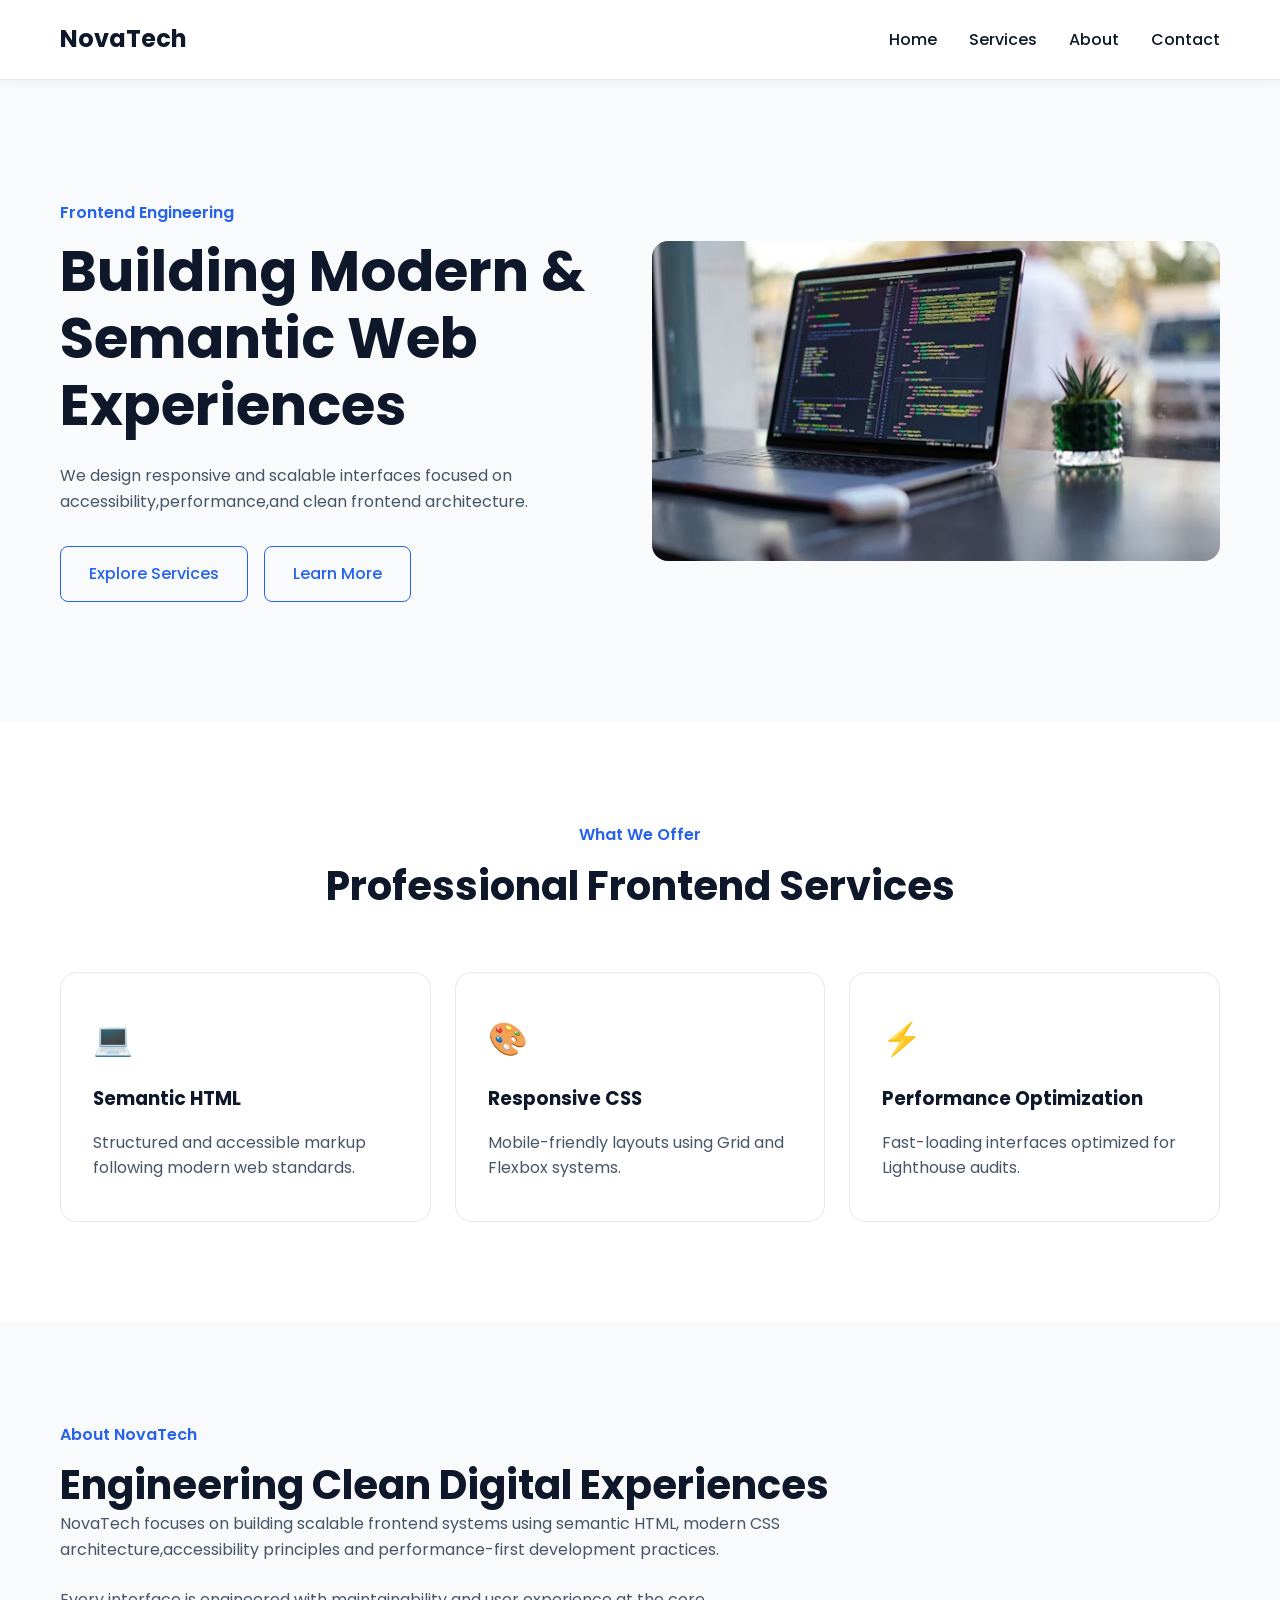
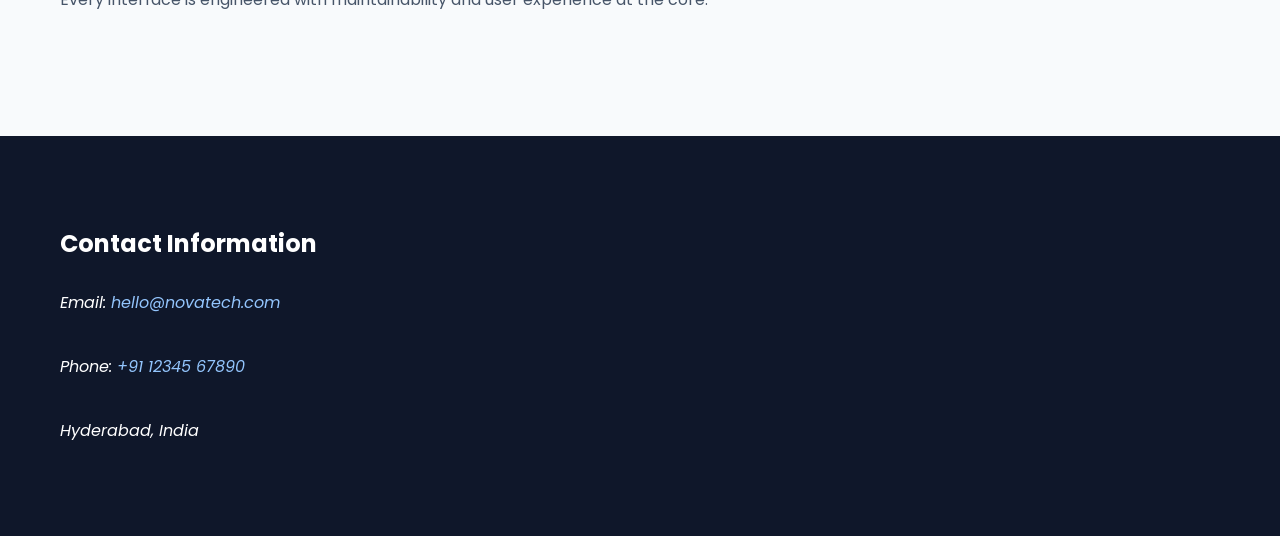
<file: Task-1-Laxmipranathi/index.html>
<!DOCTYPE html>
<html lang="en">

<head>
    <meta charset="UTF-8">
    <meta name="viewport" content="width=device-width, initial-scale=1.0">
    <meta
  name="description"
  content="NovaTech is a modern frontend engineering landing page focused on semantic HTML, responsive CSS, accessibility, and performance."
/>
    <!-- Google Fonts -->
    <link rel="preconnect" href="https://fonts.googleapis.com" />

    <link rel="preconnect" href="https://fonts.gstatic.com" crossorigin />

    <link href="https://fonts.googleapis.com/css2?family=Poppins:wght@300;400;500;600;700&display=swap"
        rel="stylesheet" />

        <title>NovaTech | Frontend Engineering</title>
    <!-- External CSS -->
    <link rel="stylesheet" href="css/style.css" />

</head>

<body>
    <!--HEADER-->
    <header class="header">
        <div class="container header__container">
            <a href="#" class="header__logo">
                <span class="text-logo">NovaTech</span>
            </a>
            <nav class="nav" aria-label="Main Navigation">
                <ul class="nav__list">
                    <li class="nav__item">
                        <a href="#home" class="nav__link">Home</a>
                    </li>

                    <li class="nav__item">
                        <a href="#services" class="nav__link">Services</a>
                    </li>

                    <li class="nav__item">
                        <a href="#about" class="nav__link">About</a>
                    </li>

                    <li class="nav__item">
                        <a href="#contact" class="nav__link">Contact</a>
                    </li>
                </ul>
            </nav>
        </div>
    </header>
    <main>
        <!--Hero-->

        <section class="hero" id="home">
            <div class="container hero__container">
                <article class="hero__content">
                    <p class="hero__subtitle">Frontend Engineering</p>
                    <h1 class="hero__title">Building Modern & Semantic Web Experiences</h1>
                    <p class="hero__description">
                        We design responsive and scalable interfaces focused on accessibility,performance,and clean
                        frontend architecture.
                    </p>
                    <div class="hero__buttons">
                        <a href="#services" class="button button--primary">Explore Services</a>
                        <a href="#about" class="button button--secondary">Learn More</a>
                    </div>
                </article>

                <figure class="hero__image-wrapper">
                    <img src="./assets/images/hero.webp" alt="Frontend developer designing responsive websites"
                        class="hero__image" width="600" height="500" />
                </figure>

            </div>
        </section>

        <!--Services-->

        <section class="services" id="services">
            <div class="container">
                <div class="section-header">
                    <p class="section-subtitle">
                        What We Offer
                    </p>
                    <h2 class="section-title">Professional Frontend Services</h2>
                </div>

                <!--services grid-->

                <div class="services__grid">

                    <article class="service-card">
                        <div class="service-card__icon">💻 </div>
                        <h3 class="service-card__title">Semantic HTML</h3>
                        <p class="service-card__description">Structured and accessible markup following modern
                            web standards.</p>
                    </article>

                    <article class="service-card">
                        <div class="service-card__icon">🎨</div>
                        <h3 class="service-card__title">Responsive CSS</h3>
                        <p>Mobile-friendly layouts using Grid and Flexbox systems.</p>
                    </article>

                    <article class="service-card">
                        <div class="service-card__icon">⚡</div>
                        <h3 class="service-card__title">Performance Optimization</h3>
                        <p class="service-card__description">Fast-loading interfaces optimized for Lighthouse audits.
                        </p>
                    </article>

                </div>
            </div>

        </section>

        <!--About-->
        <section class="about" id="about">
            <div class="container about__container">
                <article class="about__content">
                    <p class="section-subtitle">About NovaTech</p>
                    <h2 class="section-title">Engineering Clean Digital Experiences</h2>
                    <p class="about__text"> NovaTech focuses on building scalable frontend systems using semantic HTML,
                        modern CSS architecture,accessibility principles and performance-first development practices.</p>
                    <p class="about__text">Every interface is engineered with maintainability and user experience at the
                        core.</p>
                </article>
            </div>
        </section>
    </main>

    <!--FOOTER-->

    <footer class="footer" id="contact">
        <div class=" container footer__container">
            <section class="footer__info">
                <h2 class="footer__title">
                    Contact Information
                </h2>
                <address class="footer__address">
                    Email:
                    <a href="mailto:hello@novatech.com">hello@novatech.com</a>
                    <br />
                    <br />
                    Phone:
                    <a href="tel:+911234567890">+91 12345 67890</a>
                    <br />
                    <br />
                    Hyderabad, India
                </address>
            </section>
        </div>
    </footer>
</body>

</html>
</file>
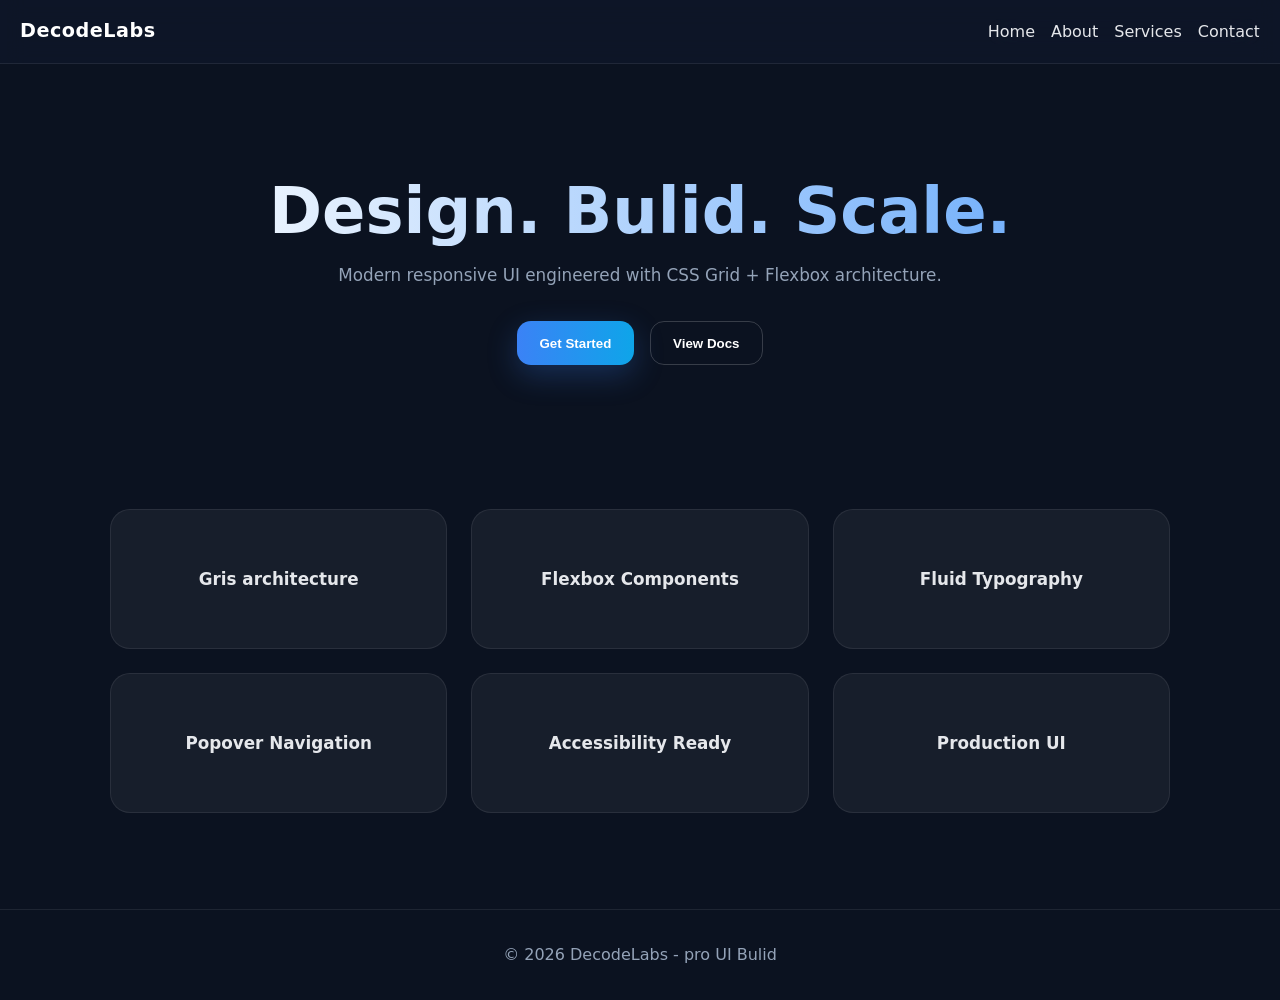
<file: Task-2-Laxmipranathi/index.html>
<!DOCTYPE html>
<html lang="en">

<head>
    <meta charset="UTF-8">
    <meta name="viewport" content="width=device-width, initial-scale=1.0">
    <title>Responsive Web Layout</title>
    <link rel="stylesheet" href="style.css">
</head>

<body>
    <header class="header">
        <div class="logo">DecodeLabs</div>
        <button class="menu-btn" popovertarget="navMenu"> ☰</button>
        <nav id="navMenu" popover class="nav">
            <a href="#">Home</a>
            <a href="#">About</a>
            <a href="#">Services</a>
            <a href="#">Contact</a>
        </nav>
    </header>

    <main class="container">
        <section class="hero">
            <h1>Design. Bulid. Scale.</h1>
            <p>Modern responsive UI engineered with CSS Grid + Flexbox architecture.</p>
            <div class="hero-actions">
                <button>Get Started</button>
                <button class="ghost">View Docs</button>
            </div>
        </section>

        <section class="grid">
            <div class="card">Gris architecture</div>
            <div class="card">Flexbox Components</div>
            <div class="card">Fluid Typography</div>
            <div class="card">Popover Navigation</div>
            <div class="card">Accessibility Ready</div>
            <div class="card">Production UI</div>
        </section>
    </main>
    <footer class="footer">
        <p>&copy; 2026 DecodeLabs - pro UI Bulid</p>
    </footer>
</body>

</html>
</file>
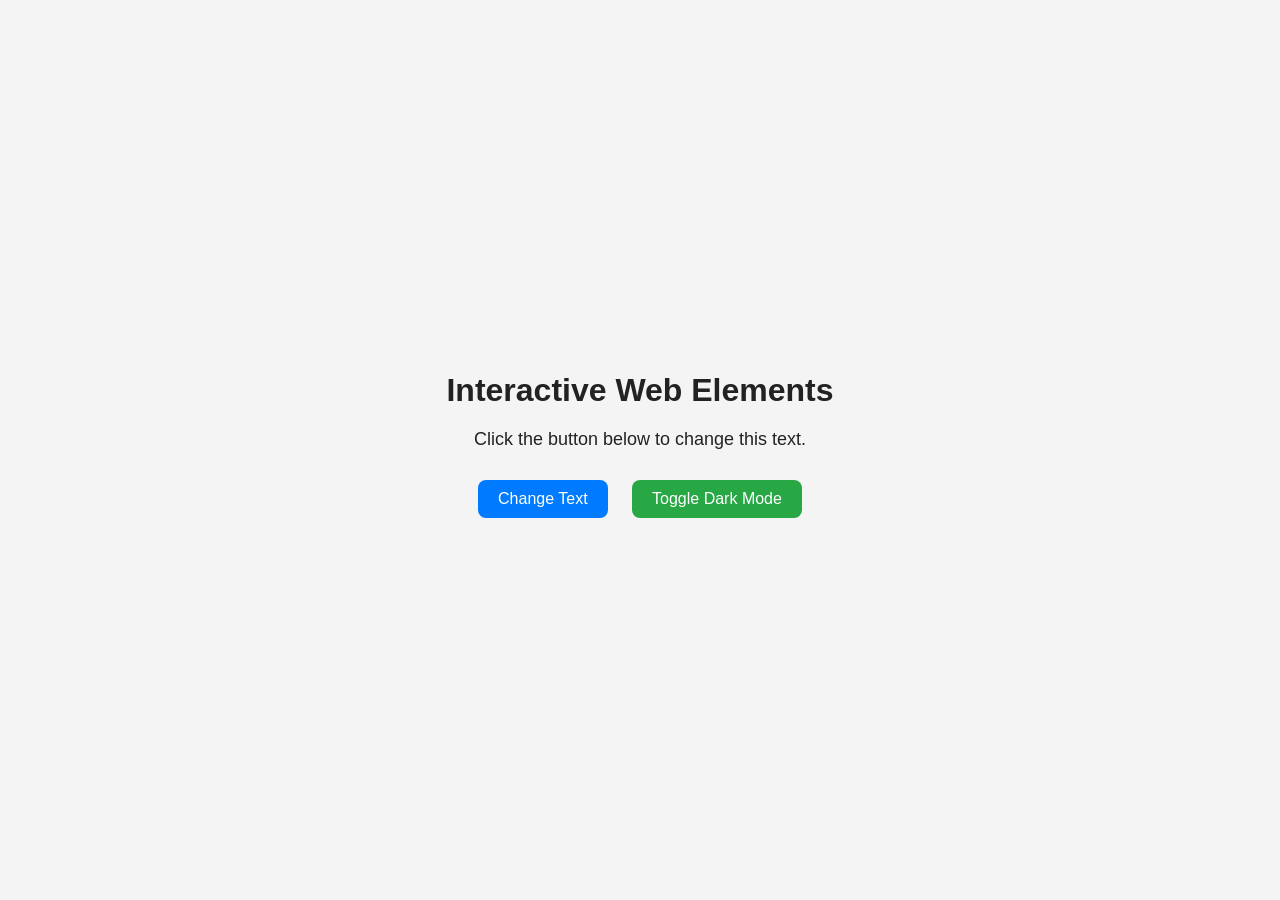
<file: Task-3-Laxmipranathi/index.html>
<!DOCTYPE html>
<html lang="en">
<head>
    <meta charset="UTF-8">
    <meta name="viewport" content="width=device-width, initial-scale=1.0">
    <title>Interactive Web Elements</title>
    <link rel="stylesheet" href="style.css">
</head>
<body>

    <div class="container">
        <h1>Interactive Web Elements</h1>

        <p class="js-message">
            Click the button below to change this text.
        </p>

        <button class="js-change-btn">Change Text</button>

        <button class="js-theme-btn">
            Toggle Dark Mode
        </button>
    </div>

    <script src="script.js"></script>
</body>
</html>
</file>
<file: Task-1-Laxmipranathi/css/style.css>
* {
    margin: 0;
    padding: 0;
    box-sizing: border-box;
}

:root {
    --primary-color: #2563eb;
    --secondary-color: #0f172a;
    --text-color: #475569;
    --light-bg: #f8fafc;
    --white-color: #ffffff;

    --container-width: 1200px;
    --grid-gap: 24px;

    --transition: 0.3s ease;
}

html {
    scroll-behavior: smooth;
}

body {
    font-family: 'Poppins', sans-serif;
    line-height: 1.6;
    color: var(--text-color);
    background-color: var(--white-color);
}

.text-logo {
    font-size: 1.5rem;
    font-weight: 700;
    color: var(--secondary-color);
    cursor: pointer;
}

.text-logo:hover {
    color: var(--primary-color);
}

img {
    display: block;
    max-width: 100%;
    height: auto;
}

a {
    text-decoration: none;
}

ul {
    list-style: none;
}

.container {
    width: 100%;
    max-width: var(--container-width);
    margin: 0 auto;
    padding: 0 20px;
}

.header {
    width: 100%;
    height: 80px;
    border-bottom: 1px solid #e2e8f0;
    background-color: var(--white-color);
    box-shadow: 0 2px 10px rgba(0, 0, 0, 0.05);
    position: sticky;
    top: 0;
    z-index: 1000;
}

.header__container {

    height: 100%;
    display: flex;
    justify-content: space-between;
    align-items: center;
}

.nav__list {
    display: flex;
    flex-wrap: wrap;
    justify-content: center;
    gap: 32px;
}

.nav__link {
    color: var(--secondary-color);
    font-weight: 500;
    transition: var(--transition);
    position: relative;
}

.nav__link:hover {
    color: var(--primary-color);
}

.nav__link::after {
    content: "";
    position: absolute;
    left: 0;
    bottom: -4px;
    width: 0;
    height: 2px;
    background-color: var(--primary-color);
    transition: 0.3s ease;
}

.nav__link:hover::after {
    width: 100%;
}

.nav {
    justify-self: end;
}

.hero {
    padding: 120px 0;
    background-color: var(--light-bg);
}

.hero__container {
    display: grid;
    grid-template-columns: repeat(2, 1fr);
    gap: var(--grid-gap);
    align-items: center;
}

.hero__image{
border-radius: 16px;
}

.hero__subtitle {
    color: var(--primary-color);
    font-weight: 600;
    margin-bottom: 12px;
}

.hero__title {
    font-size: 3.5rem;
    line-height: 1.2;
    margin-bottom: 24px;
    color: var(--secondary-color);
}

.hero__description {
    margin-bottom: 32px;
    max-width: 550px;
}

.hero__buttons {
    display: flex;
    gap: 16px;
}

.button {
    cursor: pointer;
    display: inline-block;
    padding: 14px 28px;
    border-radius: 8px;
    font-weight: 500;
    transition: var(--transition);
}

.button--primary {
    border: 1px solid var(--primary-color);
    color: var(--primary-color);
}

.button--primary:hover {
    background-color: var(--primary-color);
    color: var(--white-color);
}


.button--secondary {
    border: 1px solid var(--primary-color);
    color: var(--primary-color);
}

.button--secondary:hover {
    background-color: var(--primary-color);
    color: var(--white-color);
}

.section-header {
    text-align: center;
    margin-bottom: 60px;
}

.section-subtitle {
    color: var(--primary-color);
    font-weight: 600;
    margin-bottom: 12px;
}

.section-title {
    line-height: 1.3;
    font-size: 2.5rem;
    color: var(--secondary-color);
}

.services {
    padding: 100px 0;
}

.services__grid {
    display: grid;
    grid-template-columns: repeat(3, 1fr);
    gap: var(--grid-gap);
}

.service-card {
    padding: 40px 32px;
    border-radius: 16px;
    background-color: var(--white-color);
    border: 1px solid #e2e8f0;
    transition: var(--transition);
}

.service-card:hover {
    transform: translateY(-8px);
    box-shadow: 0 10px 30px rgba(0, 0, 0, 0.08);
}

.service-card__icon {
    font-size: 2rem;
    margin-bottom: 20px;
}

.service-card__title {
    margin-bottom: 16px;
    color: var(--secondary-color);
}

.about {
    padding: 100px 0;
    background-color: var(--light-bg);
}

.about__text {
    max-width: 800px;
    margin-bottom: 24px;
}

.footer {
    min-height: 400px;
    background-color: var(--secondary-color);
    color: var(--white-color);
    display: flex;
    align-items: center;
}

.footer__title {
    margin-bottom: 24px;
}

.footer__address {
    line-height: 2;
}

.footer__address a {
    color: #93c5fd;
}

@media (max-width: 768px) {

    .hero__container {
        grid-template-columns: 1fr;
        text-align: center;
    }

    .services__grid {
        grid-template-columns: 1fr;
    }

    .hero__buttons {
        flex-direction: column;
        align-items: center;
    }

    .hero__title {
        font-size: 2.5rem;
    }

    .nav__list {
        gap: 16px;
    }

    .section-title {
        font-size: 2rem;
    }
}
</file>
<file: Task-2-Laxmipranathi/style.css>
* {
  margin: 0;
  padding: 0;
  box-sizing: border-box;
}

html {
  scroll-behavior: smooth;
}

body {
  font-family: system-ui, -apple-system, Segoe UI, Roboto, Arial;
  background: #0b1220;
  color: #e5e7eb;
  line-height: 1.6;
  overflow-x: hidden;
}

/* ========== HEADER ========== */
.header {
  position: sticky;
  top: 0;
  z-index: 100;

  display: flex;
  justify-content: space-between;
  align-items: center;

  padding: 1rem 1.25rem;

  background: rgba(15, 23, 42, 0.75);
  backdrop-filter: blur(12px);

  border-bottom: 1px solid rgba(255,255,255,0.08);
}

/* LOGO */
.logo {
  font-weight: 700;
  letter-spacing: 0.5px;
  font-size: 1.2rem;
color:white;
 
}
.logo:hover{
  color:#38bdf8
}
/* ========== NAVIGATION ========== */

/* HIDDEN INITIALLY */
.nav {
  display: none;

  flex-direction: column;
  gap: 1rem;

  position: absolute;
  top: 75px;
  right: 20px;

  min-width: 220px;

  padding: 1rem;

  border-radius: 16px;

  background: rgba(255,255,255,0.06);

  backdrop-filter: blur(16px);

  border: 1px solid rgba(255,255,255,0.1);

  box-shadow: 0 10px 30px rgba(0,0,0,0.3);

  animation: fadeIn 0.25s ease;
}

/* SHOW WHEN OPEN */
.nav:popover-open {
  display: flex;
}

/* NAV LINKS */
.nav a {
  text-decoration: none;
  color: #e5e7eb;
  font-weight: 500;
  transition: 0.25s;
}

.nav a:hover {
  color: #60a5fa;
  transform: translateX(4px);
}


.menu-btn {
  width: 45px;
  height: 45px;

  display: flex;
  align-items: center;
  justify-content: center;

  font-size: 1.4rem;
  line-height: 1;

  background: rgba(255,255,255,0.06);

  border: 1px solid rgba(255,255,255,0.15);

  color: white;

  border-radius: 12px;

  cursor: pointer;

  transition: 0.25s;
}

.menu-btn:hover {
  background: rgba(255,255,255,0.12);
}
/* ========== CONTAINER ========== */
.container {
  padding: 2rem 1.25rem;
  max-width: 1100px;
  margin: auto;
}

/* ========== HERO ========== */
.hero {
  text-align: center;
  padding: 5rem 1rem;
}

.hero h1 {
  font-size: clamp(2.5rem, 5vw, 4rem);
  font-weight: 800;

  line-height: 1.1;

  background: linear-gradient(to right, #ffffff, #60a5fa);

  -webkit-background-clip: text;
  -webkit-text-fill-color: transparent;
}

.hero p {
  margin-top: 1rem;

  color: #94a3b8;

  max-width: 650px;

  margin-inline: auto;

  font-size: 1.05rem;
}

/* HERO ACTION BUTTONS */
.hero-actions {
  margin-top: 2rem;

  display: flex;
  gap: 1rem;

  justify-content: center;
  flex-wrap: wrap;
}

/* BUTTONS */
button {
  padding: 0.85rem 1.4rem;

  border-radius: 14px;

  border: none;

  cursor: pointer;

  font-weight: 600;

  transition: 0.3s;
}

/* PRIMARY BUTTON */
button:not(.ghost) {
  background: linear-gradient(to right, #3b82f6, #0ea5e9);

  color: white;

  box-shadow: 0 10px 30px rgba(59,130,246,0.25);
}

button:not(.ghost):hover {
  transform: translateY(-3px);
}

/* GHOST BUTTON */
.ghost {
  background: transparent;

  border: 1px solid rgba(255,255,255,0.18);

  color: white;
}

.ghost:hover {
  background: rgba(255,255,255,0.08);
}

/* ========== GRID ========== */
.grid {
  display: grid;
  grid-template-columns: 1fr;

  gap: 1.5rem;

  margin-top: 4rem;
}

/* ========== CARD ========== */
.card {
  position: relative;
  overflow: hidden;

  padding: 2rem;

  border-radius: 20px;

  background: rgba(255,255,255,0.05);

  border: 1px solid rgba(255,255,255,0.08);

  min-height: 140px;

  display: flex;
  align-items: center;
  justify-content: center;

  text-align: center;

  font-size: 1.05rem;
  font-weight: 600;

  transition: 0.3s ease;
}

/* GLOW EFFECT */
.card::before {
  content: "";

  position: absolute;
  inset: 0;

  background:
    radial-gradient(
      circle at top left,
      rgba(59,130,246,0.25),
      transparent 60%
    );

  opacity: 0;

  transition: 0.3s;
}

.card:hover {
  transform: translateY(-8px);

  border-color: rgba(96,165,250,0.35);
}

.card:hover::before {
  opacity: 1;
}

/* ========== FOOTER ========== */
.footer {
  text-align: center;

  padding: 2rem;

  margin-top: 4rem;

  color: #94a3b8;

  border-top: 1px solid rgba(255,255,255,0.08);
}

/* ========== ANIMATION ========== */
@keyframes fadeIn {
  from {
    opacity: 0;
    transform: translateY(-10px);
  }

  to {
    opacity: 1;
    transform: translateY(0);
  }
}

/* ========== RESPONSIVE BREAKPOINTS ========== */

/* TABLET */
@media (min-width: 600px) {

  .grid {
    grid-template-columns: repeat(2, 1fr);
  }

}

/* DESKTOP */
@media (min-width: 992px) {

  .grid {
    grid-template-columns: repeat(3, 1fr);
  }

  .menu-btn {
    display: none;
  }

  .nav {
    display: flex !important;

    position: static;

    flex-direction: row;

    align-items: center;

    min-width: unset;

    padding: 0;

    background: transparent;

    border: none;

    box-shadow: none;

    animation: none;
  }

  .nav a:hover {
    transform: none;
  }

}
</file>
<file: Task-3-Laxmipranathi/style.css>
* {
    margin: 0;
    padding: 0;
    box-sizing: border-box;
}

body {
    font-family: Arial, sans-serif;
    background: #f4f4f4;
    color: #222;
    display: flex;
    justify-content: center;
    align-items: center;
    min-height: 100vh;
    transition: 0.3s;
}

.container {
    text-align: center;
    padding: 30px;
}

h1 {
    margin-bottom: 20px;
}

p {
    margin-bottom: 20px;
    font-size: 18px;
}

button {
    padding: 10px 20px;
    margin: 10px;
    border: none;
    cursor: pointer;
    border-radius: 8px;
    font-size: 16px;
}

.js-change-btn {
    background: #007bff;
    color: white;
}

.js-theme-btn {
    background: #28a745;
    color: white;
}

/* Visual State Class */
.is-dark {
    background: #121212;
    color: white;
}
</file>
